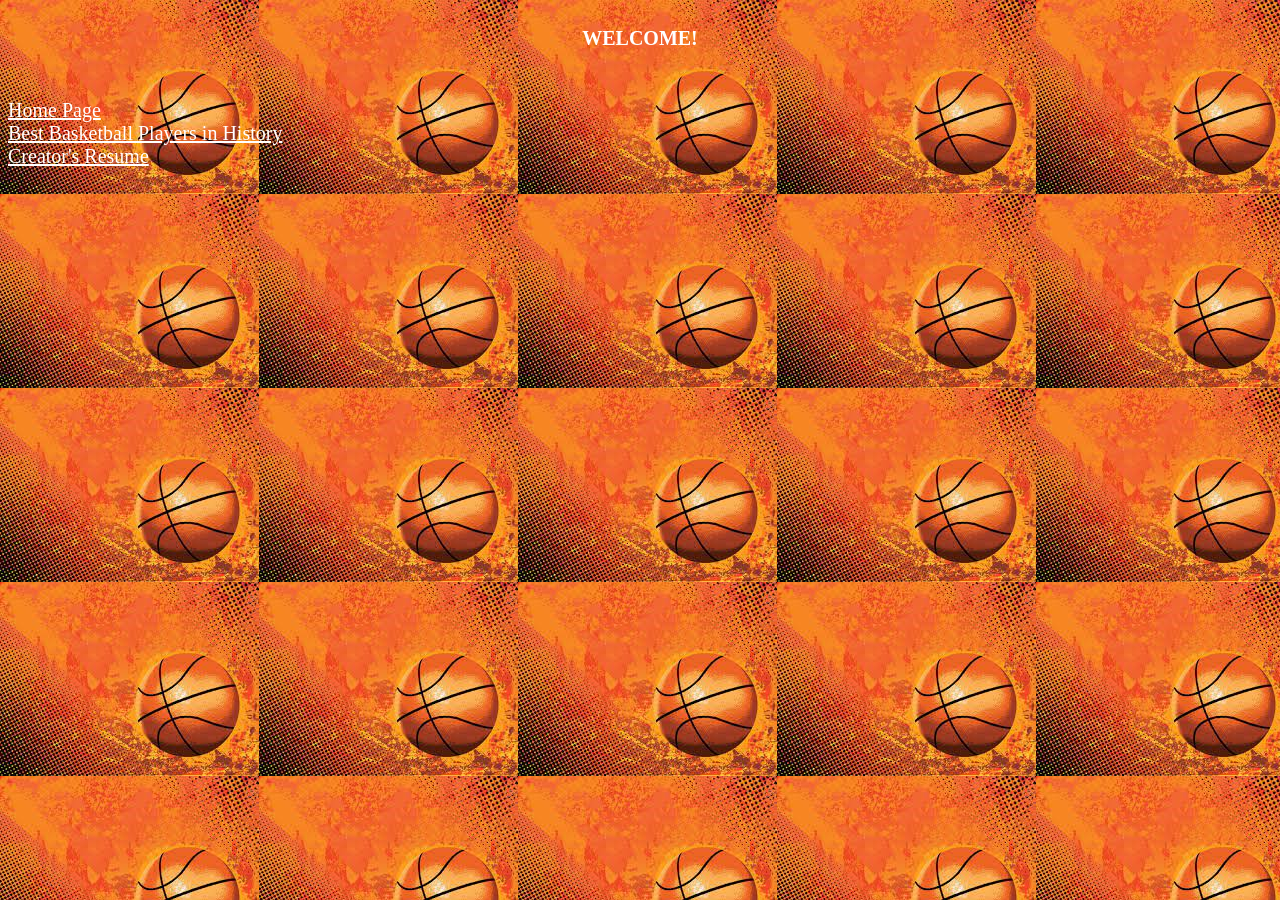
<file: Index.html>
<!DOCTYPE html>
<html lang="en">
<head>
    <meta charset="UTF-8">
    <meta http-equiv="X-UA-Compatible" content="IE=edge">
    <meta name="viewport" content="width=device-width, initial-scale=1.0">
    <title>Home Page</title>
    <link rel = "stylesheet" href = "Styles.css">
</head>
<body class = "homebg">
    <center>
        <H4>WELCOME!</H4>
    </center> <br>
    <a href = "#" >Home Page</a> <br>
    <a href = "html/Best Basketball Players.html">Best Basketball Players in History</a> <br>
    <a href = "html/Resume.html">Creator's Resume</a>
    
</body>
</html>
</file>
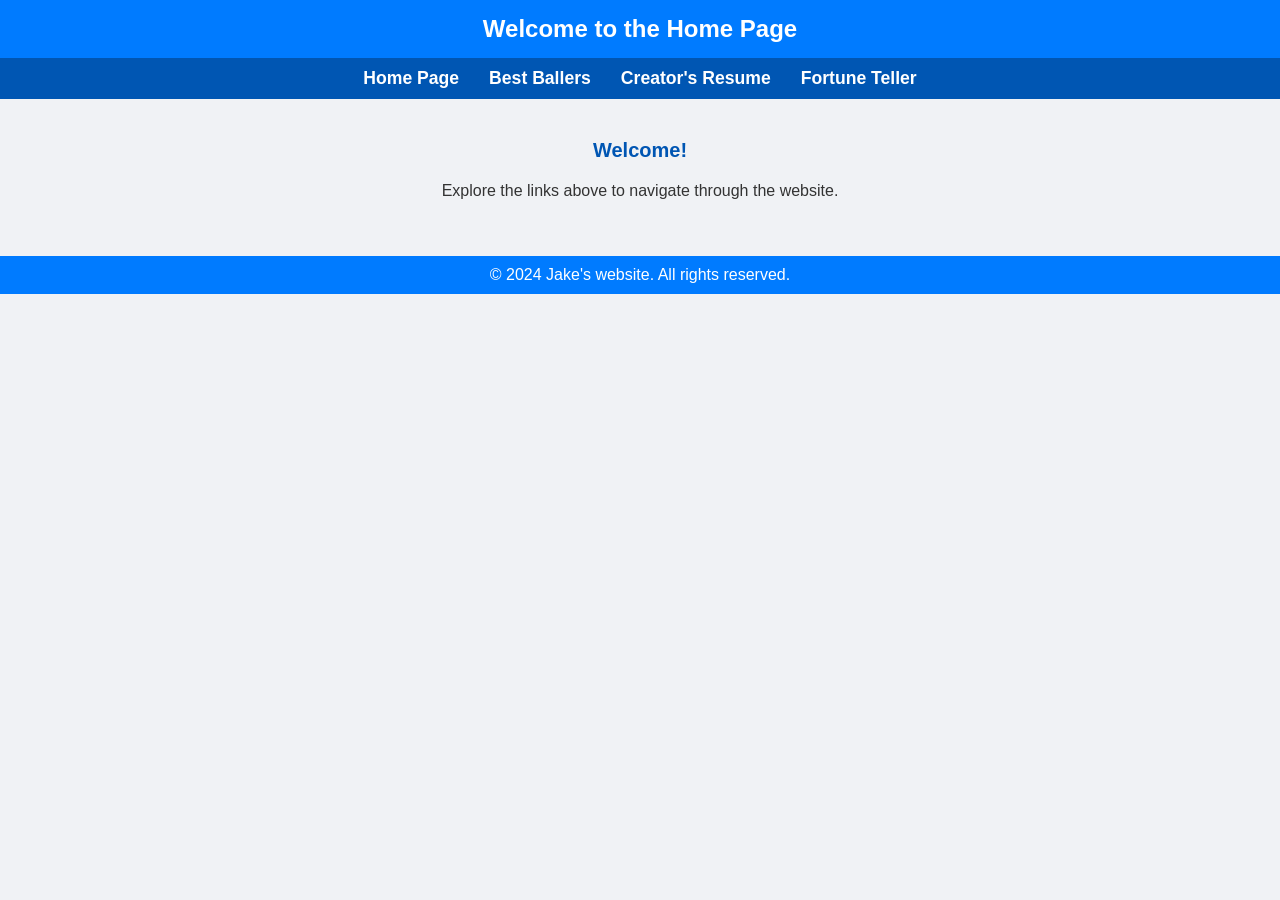
<file: Jake's Website.html>
<!DOCTYPE html>
<html lang="en">
<head>
    <meta charset="UTF-8">
    <meta http-equiv="X-UA-Compatible" content="IE=edge">
    <meta name="viewport" content="width=device-width, initial-scale=1.0">
    <title>Home Page</title>
    <link rel="stylesheet" href="./Css/Styles.css">
   
</head>
<body>
    <header>
        Welcome to the Home Page
    </header>
    <nav>
        <a href="#">Home Page</a>
        <a href="html/Best Basketball Players.html">Best Ballers</a>
        <a href="html/Resume.html">Creator's Resume</a>
        <a href="html/Web App.html">Fortune Teller</a>
    </nav>
    <main>
        <p class="highlight">Welcome!</p>
        <p>Explore the links above to navigate through the website.</p>
    </main>
    <footer>
        &copy; 2024 Jake's website. All rights reserved.
    </footer>
</body>
</html>
</file>
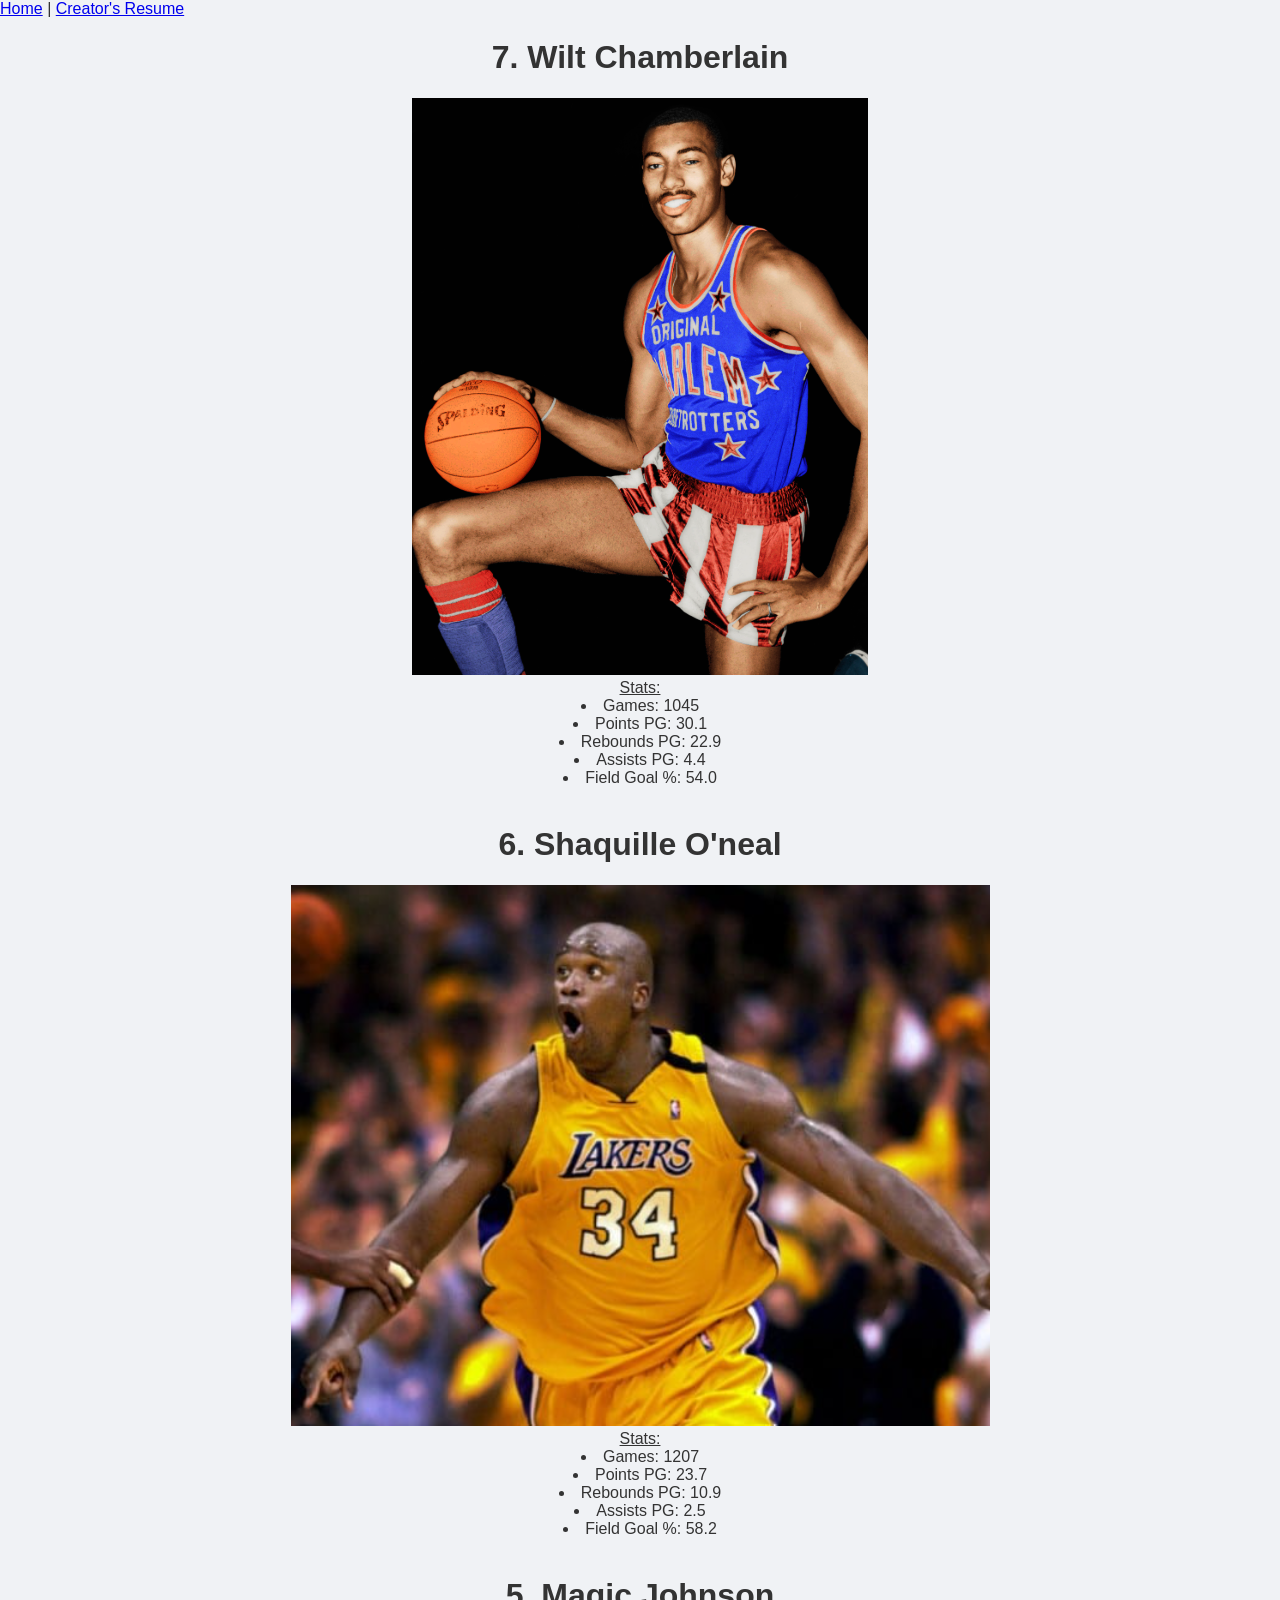
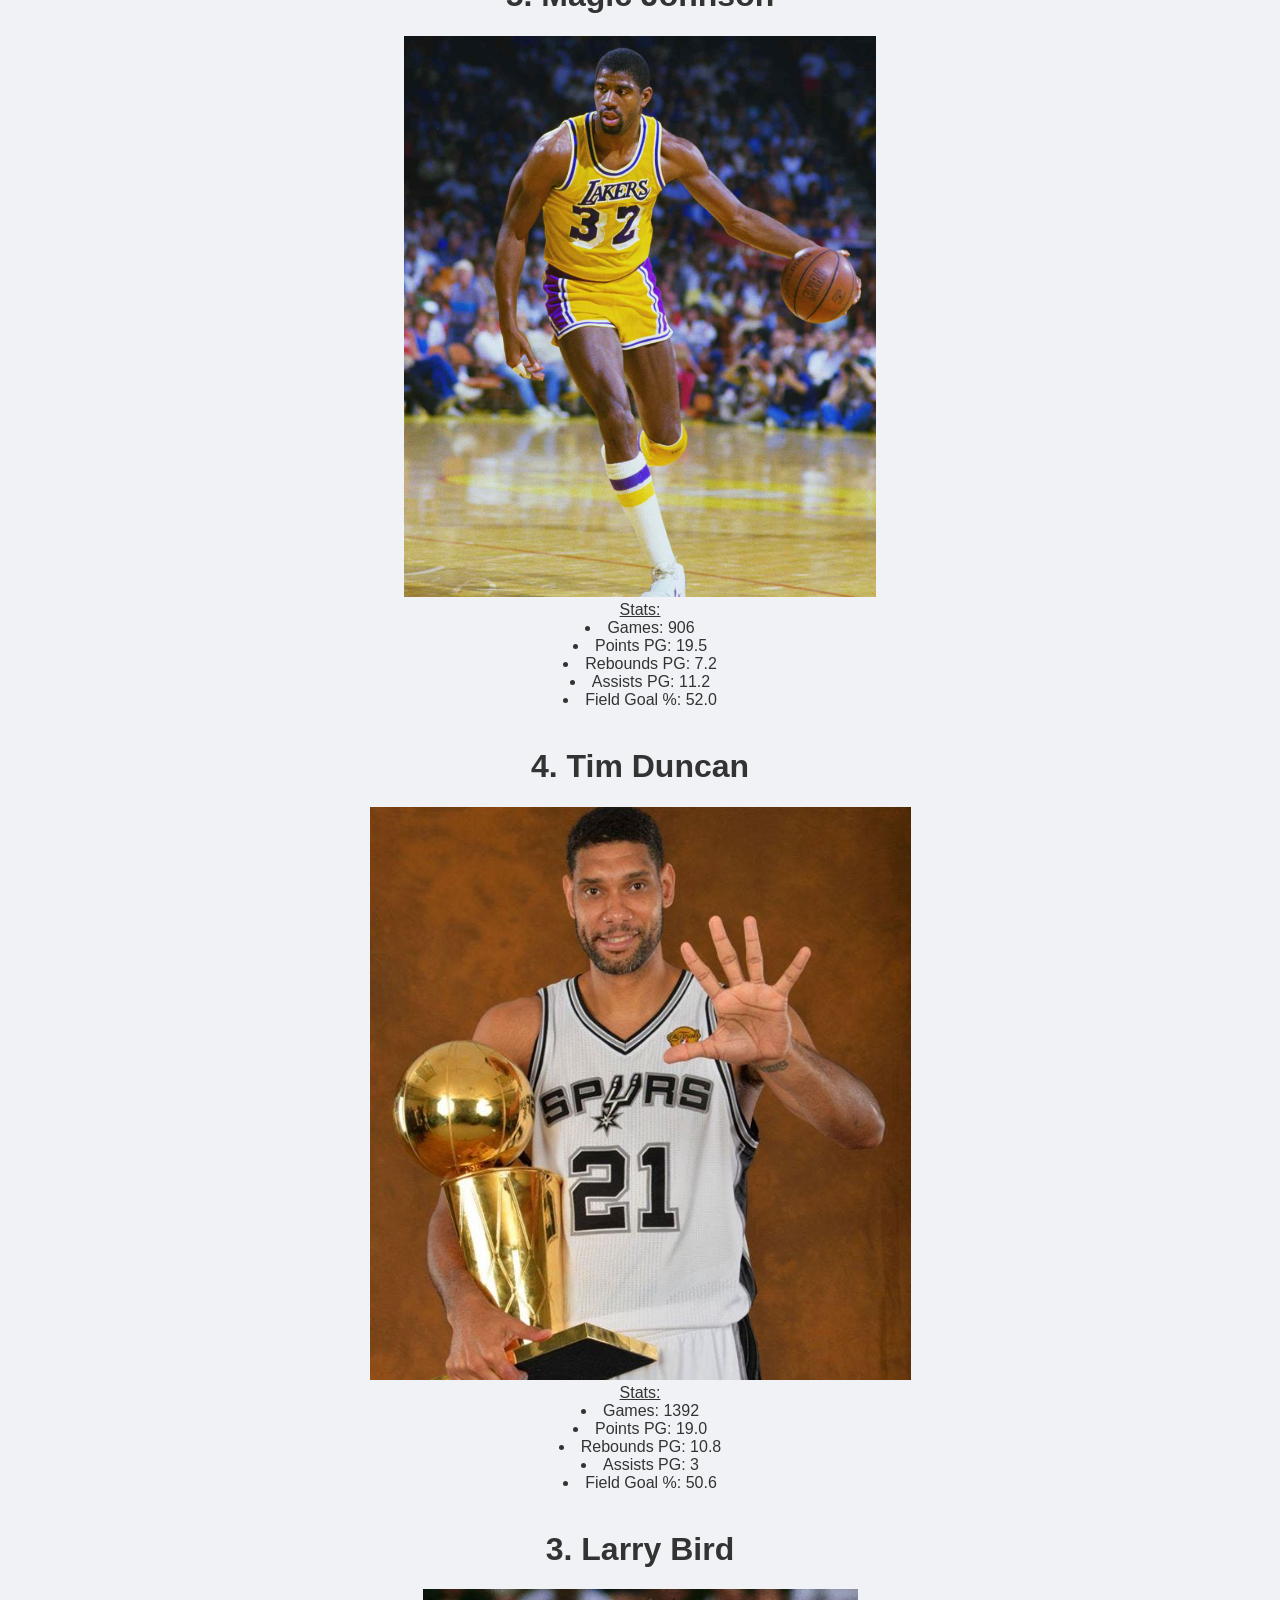
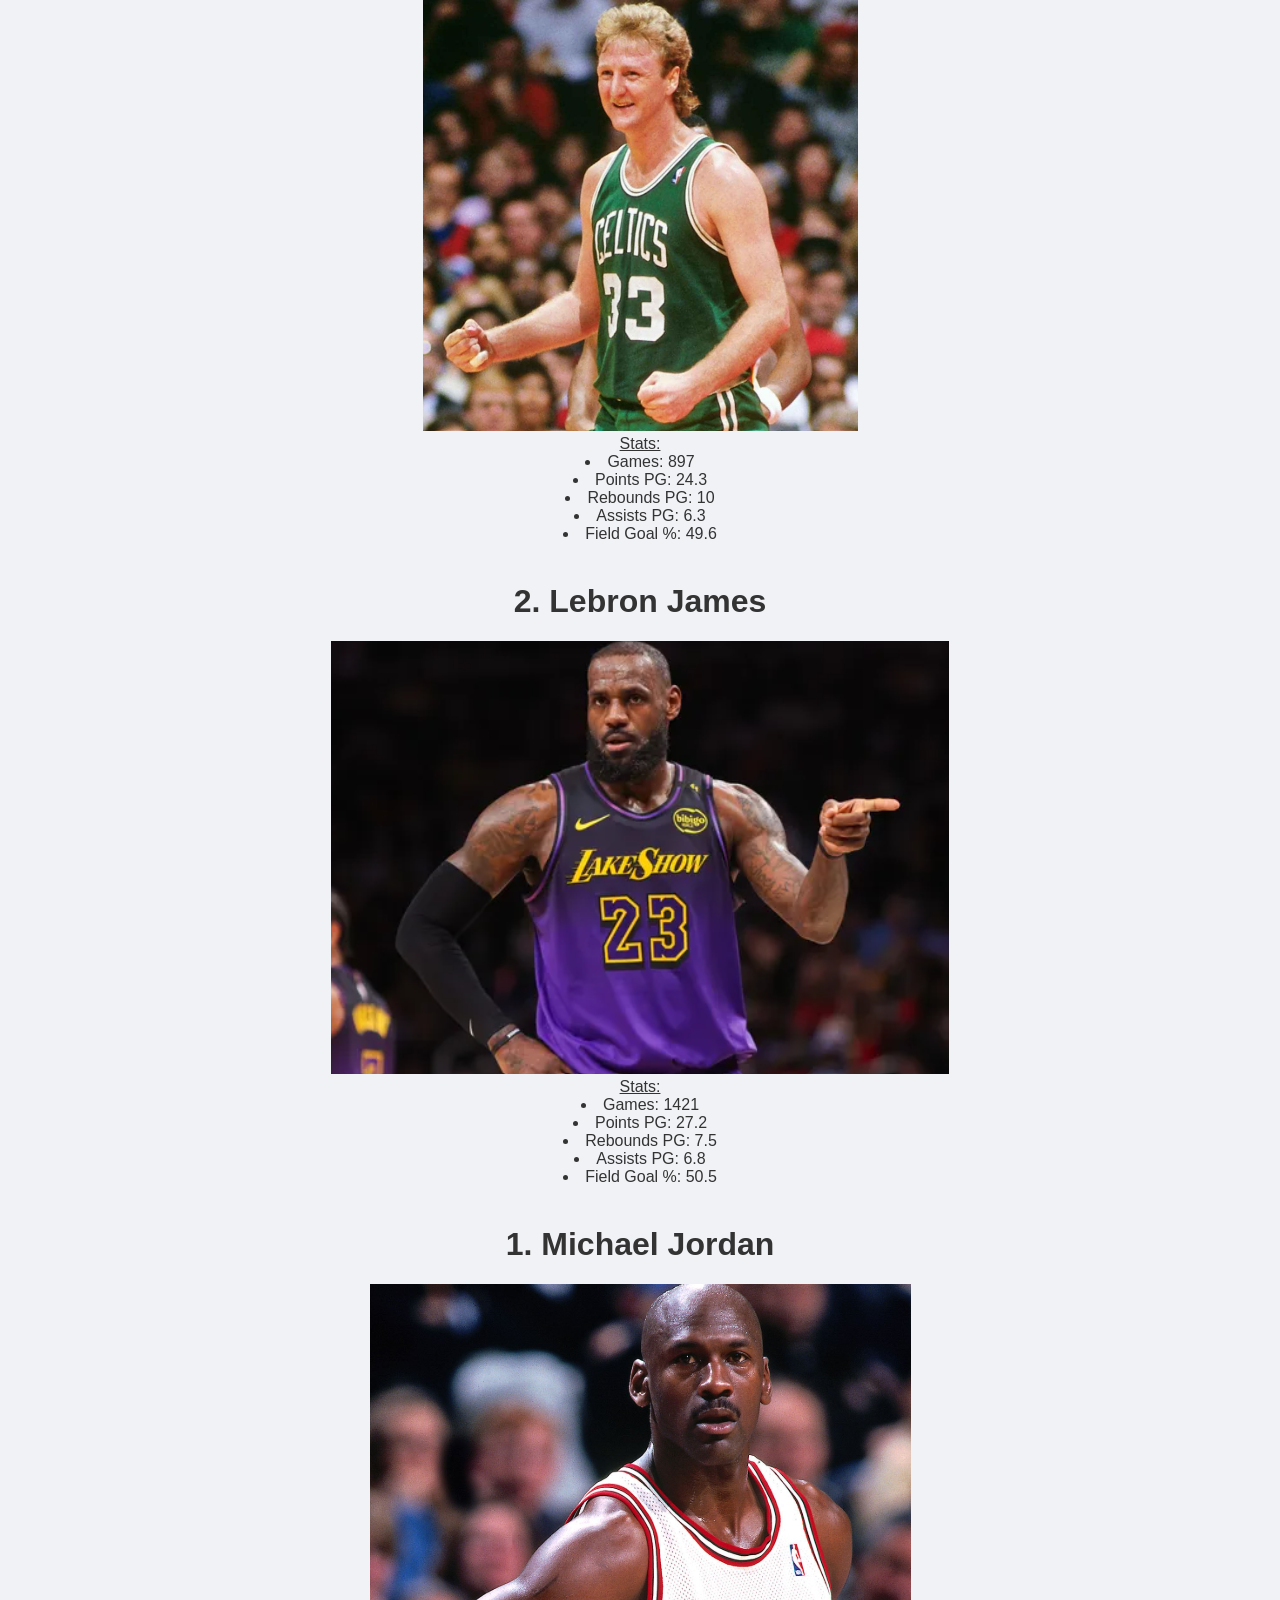
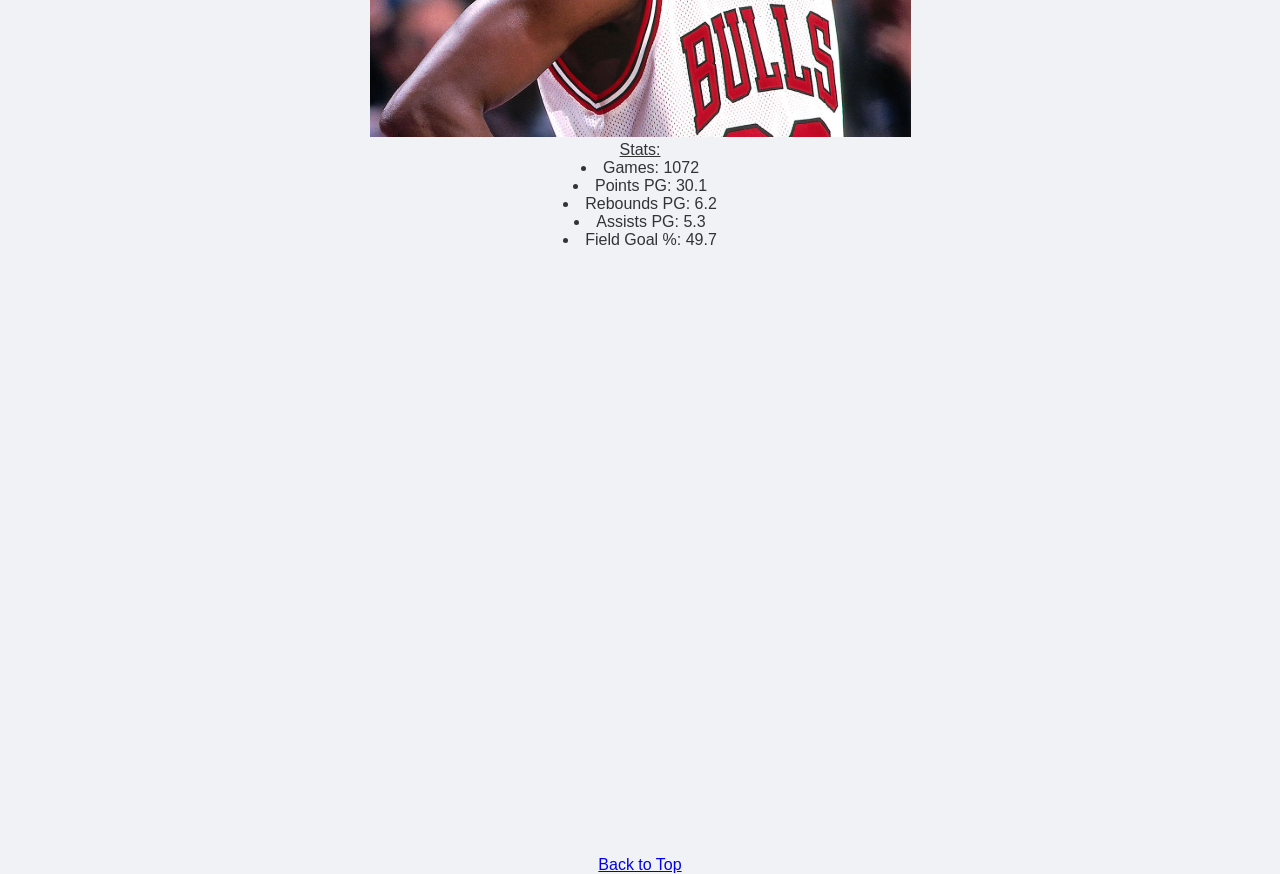
<file: html/Best Basketball Players.html>
<!DOCTYPE html>
<html lang="en">
<head>
    <meta charset="UTF-8">
    <meta http-equiv="X-UA-Compatible" content="IE=edge">
    <meta name="viewport" content="width=device-width, initial-scale=1.0">
    <title>Best Basketball Players of History</title>
    <link rel="stylesheet" href = "../Css/Styles.css">
</head>
<body class = "homebg">
    <a href = "../Jake's Website.html">Home</a> | <a href = "Resume.html">Creator's Resume</a> <br>
    <Center class = "bold">
        <h1>7. Wilt Chamberlain</h1>
        <image src = "../images/Wilt Chamberlain.png"></image><br>
        <u> Stats: </u> <br>
       <li> Games: 1045</li>
       <li> Points PG: 30.1</li>
       <li>Rebounds PG: 22.9</li>
       <li>Assists PG: 4.4</li>
       <li>Field Goal %: 54.0 </li><br>

        <h1>6. Shaquille O'neal</h1>
        <image src = "../images/Shaquille O'neal.png"></image> <br>
        <u> Stats: </u><br>
        <li>Games: 1207 </li>
        <li>Points PG: 23.7</li> 
        <li>Rebounds PG: 10.9 </li>
        <li>Assists PG: 2.5 </li>
        <li>Field Goal %: 58.2</li> <br>

        <h1>5. Magic Johnson</h1>
        <image src = "../images/Magic Johnson.png"></image><br>
        <u> Stats: </u> <br>
        <li>Games: 906</li> 
        <li>Points PG: 19.5 </li>
        <li>Rebounds PG: 7.2 </li>
        <li>Assists PG: 11.2 </li>
        <li>Field Goal %: 52.0</li> <br>

        <h1>4. Tim Duncan</h1>
        <image src = "../images/Tim Duncan.png"></image><br>
        <u> Stats: </u> <br>
        <li>Games: 1392</li> 
        <li>Points PG: 19.0 </li>
        <li>Rebounds PG: 10.8</li> 
        <li>Assists PG: 3 </li>
        <li>Field Goal %: 50.6 </li> <br>
        
        <h1>3. Larry Bird</h1>
        <image src="../images/Larry Bird.png"></image><br>
        <u> Stats: </u> <br>
        <li> Games: 897 </li>
        <li>Points PG: 24.3 </li>
        <li>Rebounds PG: 10</li> 
        <li>Assists PG: 6.3</li> 
        <li>Field Goal %: 49.6 </li><br>

        <h1>2. Lebron James</h1>
        <image src = "../images/lebron james.png"></image><br>
        <u> Stats: </u> <br>
        <li>Games: 1421</li> 
        <li>Points PG: 27.2</li> 
        <li>Rebounds PG: 7.5 </li>
        <li>Assists PG: 6.8</li> 
        <li>Field Goal %: 50.5</li> <br>

        <h1>1. Michael Jordan</h1>
        <image src = "../images/Michael Jordan.png"></image><br>
        <u> Stats: </u> <br>
        <li>Games: 1072 </li>
        <li>Points PG: 30.1 </li>
        <li>Rebounds PG: 6.2 </li>
        <li>Assists PG: 5.3</li> 
        <li>Field Goal %: 49.7 </li><br>
        <p>&nbsp;</p>
        <p>&nbsp;</p>
        <iframe width="560" height="315" src="https://www.youtube.com/embed/U-R_7BrPIVs" title="YouTube video player" frameborder="0" allow="accelerometer; autoplay; clipboard-write; encrypted-media; gyroscope; picture-in-picture; web-share" allowfullscreen></iframe>
        </iframe>
        <p>&nbsp;</p>
        <p>&nbsp;</p>
        <p>&nbsp;</p>
        <div class='tableauPlaceholder' id='viz1682486392309' style='position: relative'><noscript><a href='#'><img alt='Dashboard 1 ' src='https:&#47;&#47;public.tableau.com&#47;static&#47;images&#47;Fa&#47;FantasyBasketballPlayerRankingvsADP&#47;Dashboard1&#47;1_rss.png' style='border: none' /></a></noscript><object class='tableauViz'  style='display:none;'><param name='host_url' value='https%3A%2F%2Fpublic.tableau.com%2F' /> <param name='embed_code_version' value='3' /> <param name='site_root' value='' /><param name='name' value='FantasyBasketballPlayerRankingvsADP&#47;Dashboard1' /><param name='tabs' value='no' /><param name='toolbar' value='yes' /><param name='static_image' value='https:&#47;&#47;public.tableau.com&#47;static&#47;images&#47;Fa&#47;FantasyBasketballPlayerRankingvsADP&#47;Dashboard1&#47;1.png' /> <param name='animate_transition' value='yes' /><param name='display_static_image' value='yes' /><param name='display_spinner' value='yes' /><param name='display_overlay' value='yes' /><param name='display_count' value='yes' /><param name='language' value='en-US' /></object></div>                <script type='text/javascript'>                    var divElement = document.getElementById('viz1682486392309');                    var vizElement = divElement.getElementsByTagName('object')[0];                    vizElement.style.width='900px';vizElement.style.height='727px';                    var scriptElement = document.createElement('script');                    scriptElement.src = 'https://public.tableau.com/javascripts/api/viz_v1.js';                    vizElement.parentNode.insertBefore(scriptElement, vizElement);                </script>
      <p>&nbsp;</p>
    <p>&nbsp;</p> 
     <a href = "#Top">Back to Top</a>

    </Center>
    
</body>
</html>
</file>
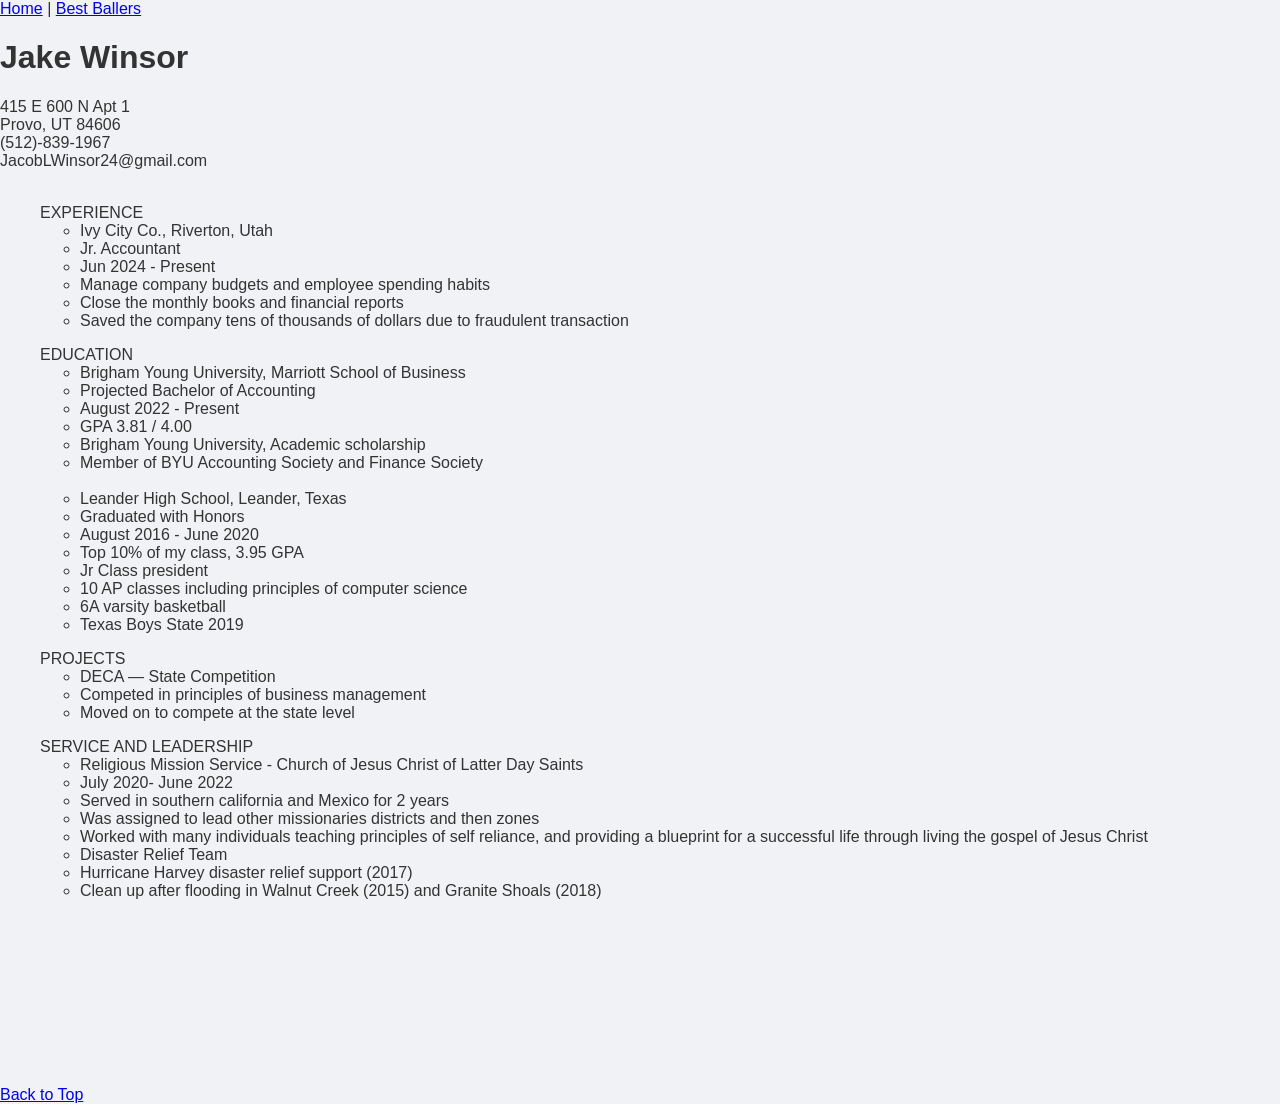
<file: html/Resume.html>
<!DOCTYPE html>
<html lang="en">
<head>
    <meta charset="UTF-8">
    <meta http-equiv="X-UA-Compatible" content="IE=edge">
    <meta name="viewport" content="width=device-width, initial-scale=1.0">
    <title>My Resume</title>
    <link rel="stylesheet" href = "../Css/Styles.css">
</head>
<body>
    <a href = "../Jake's Website.html">Home</a> | <a href = "Best Basketball Players.html">Best Ballers</a>
    <h1>Jake Winsor</h1>
415 E 600 N Apt 1 <br>
Provo, UT 84606 <br>
(512)-839-1967 <br>
JacobLWinsor24@gmail.com <br>
<br>
<ol class = "bold">EXPERIENCE 
    <ul>
        <li class = "bold">Ivy City Co., Riverton, Utah </li>
        <li>Jr. Accountant</li>
        <li>Jun 2024 - Present</li>
        <li>Manage company budgets and employee spending habits</li>
        <li>Close the monthly books and financial reports</li>
        <li>Saved the company tens of  thousands of dollars due to fraudulent transaction</li>
    </ul>
</ol>
<ol class = "bold"> EDUCATION
    <ul>
        <li class = "bold">Brigham Young University, Marriott School of Business</li>
        <li>Projected Bachelor of Accounting </li>
        <li>August 2022 - Present</li>
        <li>GPA 3.81 / 4.00</li>
        <li>Brigham Young University, Academic scholarship</li>
        <li>Member of BYU Accounting Society and Finance Society</li>
<br>
        <li class = "bold">Leander High School, Leander, Texas </li>
        <li>Graduated with Honors</li>
        <li>August 2016 - June 2020</li>
        <li>Top 10% of my class, 3.95 GPA </li>
        <li>Jr Class president</li>
        <li>10 AP classes including principles of computer science</li>
        <li>6A varsity basketball</li>
        <li>Texas Boys State 2019</li>
    </ul>
</ol>
<ol class = "bold">PROJECTS
    <ul>
        <li>DECA — State Competition</li>
        <li>Competed in principles of business management</li>
        <li>Moved on to compete at the state level </li>
    </ul>
</ol>
<ol class = "bold">SERVICE AND LEADERSHIP
    <ul>
        <li>Religious Mission Service - Church of Jesus Christ of Latter Day Saints</li>
        <li>July 2020- June 2022</li>
        <li>Served in southern california and Mexico for 2 years</li>
        <li>Was assigned to lead other missionaries districts and then zones</li>
        <li>Worked with many individuals teaching principles of self reliance, and providing a blueprint for a successful life through living the gospel of Jesus Christ</li>
        <li>Disaster Relief Team</li>
        <li>Hurricane Harvey disaster relief support (2017)</li>
        <li>Clean up after flooding in Walnut Creek (2015) and Granite Shoals (2018)</li>
    </ul>
</ol>

<p>&nbsp;</p>
        <p>&nbsp;</p>
        <p>&nbsp;</p>
        <p>&nbsp;</p>
        <p>&nbsp;</p>
        <a href = "#Top">Back to Top</a>

</body>
</html>
</file>
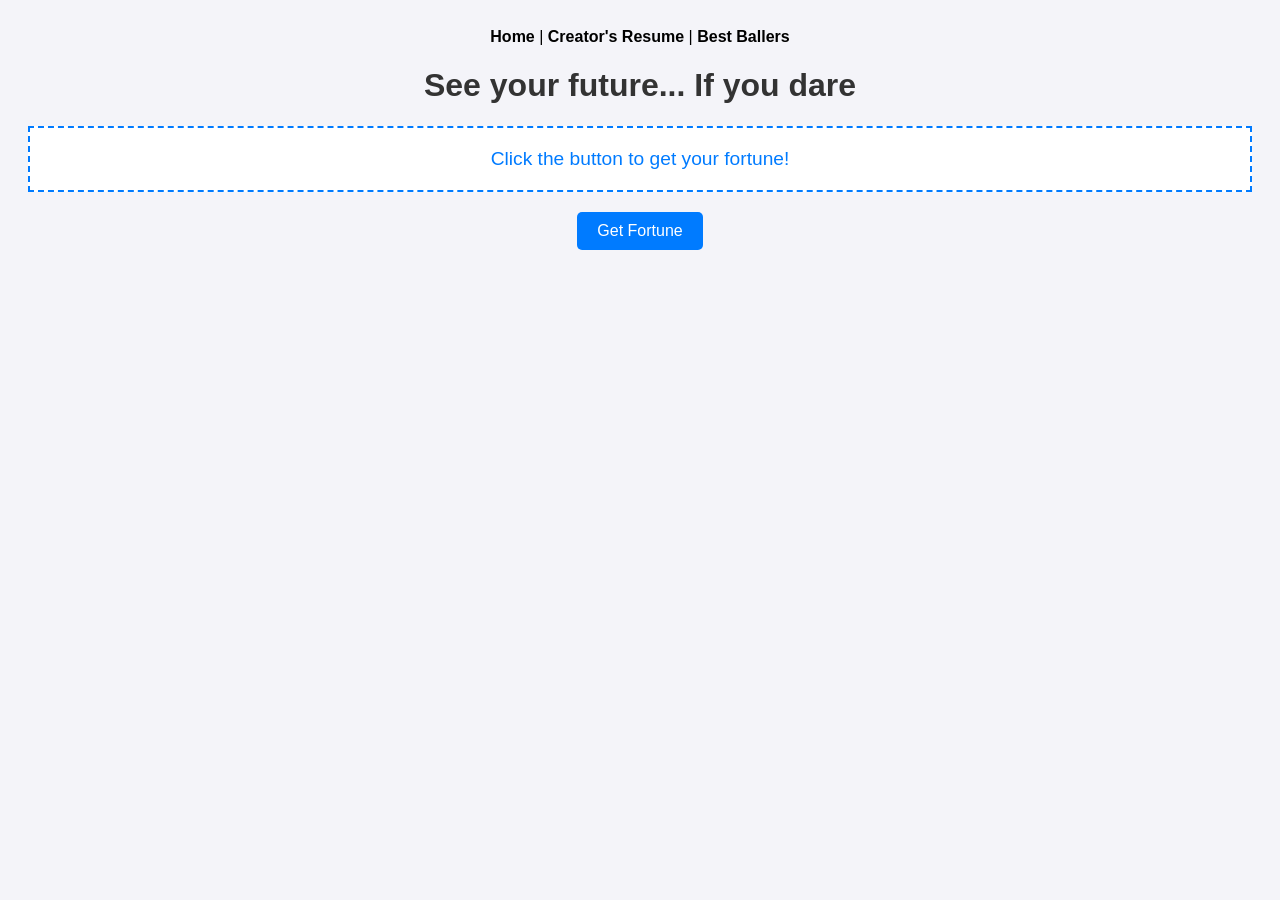
<file: html/Web App.html>
<!DOCTYPE html>
<html lang="en">
<head>
    <meta charset="UTF-8">
    <meta http-equiv="X-UA-Compatible" content="IE=edge">
    <meta name="viewport" content="width=device-width, initial-scale=1.0">
    <title>Welcome to your future!</title>
</head>
<body class = "homebg">
    <a href = "../Jake's Website.html">Home</a> | <a href = "Resume.html">Creator's Resume</a> | <a href = "Best Basketball Players.html">Best Ballers</a>
    <style>
        body {
            font-family: Arial, sans-serif;
            text-align: center;
            padding: 20px;
            background-color: #f4f4f9;
        }
        h1 {
            color: #333;
        }
        .fortune {
            margin: 20px 0;
            padding: 20px;
            border: 2px dashed #007BFF;
            background-color: #fff;
            font-size: 1.2em;
            color: #007BFF;
        }
        button {
            padding: 10px 20px;
            font-size: 1em;
            color: #fff;
            background-color: #007BFF;
            border: none;
            border-radius: 5px;
            cursor: pointer;
        }
        button:hover {
            background-color: #0056b3;
        }
        a {
            color: black;
            font-weight: bold;
            text-decoration: none;
        }
        a:hover {
            text-decoration: underline;
        }
        .top-links {
            margin-bottom: 20px;
        }
    
    </style>
</head>
<body>
    <h1>See your future... If you dare</h1>
    <div class="fortune" id="fortuneBox">Click the button to get your fortune!</div>
    <button onclick="generateFortune()">Get Fortune</button>

    <script>
        const fortunes = [
            "You will have a great day today!",
            "An exciting opportunity is coming your way.",
            "Happiness is within your reach.",
            "A pleasant surprise is in store for you.",
            "Your hard work will soon pay off.",
            "Someone close to you appreciates you more than you know.",
            "You are capable of achieving your dreams.",
            "Good news is on its way to you.",
            "A positive mindset will lead to positive outcomes.",
            "You are stronger than you think.",
            "The love of your life will be waiting for you at the next blue moon", 
            "Be careful next time you go near a swimming pool", 
    

        ];

        function generateFortune() {
            const randomIndex = Math.floor(Math.random() * fortunes.length);
            const fortuneBox = document.getElementById('fortuneBox');
            fortuneBox.textContent = fortunes[randomIndex];
        }
    </script>
</body>
</html>
</file>
<file: Styles.css>
body{
    font-family: 'Times New Roman', Times, serif, Helvetica, sans-serif;
    font-size: 20px;
    color: black;
    background-color: grey;
}

li {
    font-style: inherit;
    font-weight: normal; 
}

a {
    color: white;
}
.bold {
    font-weight: bold;
}

.justify {text-align: justify;}.homebg {
    background-image: url('images/background.jpg');
    color: white

}
</file>
<file: Css/Styles.css>
body {
    font-family: 'Arial', sans-serif;
    background-color: #f0f2f5;
    color: #333;
    margin: 0;
    padding: 0;
}

header {
    background-color: #007BFF;
    color: white;
    padding: 15px 0;
    text-align: center;
    font-size: 1.5em;
    font-weight: bold;
}

nav {
    display: flex;
    justify-content: center;
    background-color: #0056b3;
    padding: 10px 0;
}

nav a {
    color: white;
    text-decoration: none;
    margin: 0 15px;
    font-size: 1.1em;
    font-weight: bold;
}

nav a:hover {
    text-decoration: underline;
}

main {
    padding: 20px;
    text-align: center;
}

footer {
    background-color: #007BFF;
    color: white;
    text-align: center;
    padding: 10px 0;
    margin-top: 20px;
}

.highlight {
    font-size: 1.25em;
    font-weight: bold;
    color: #0056b3;
}
</file>
